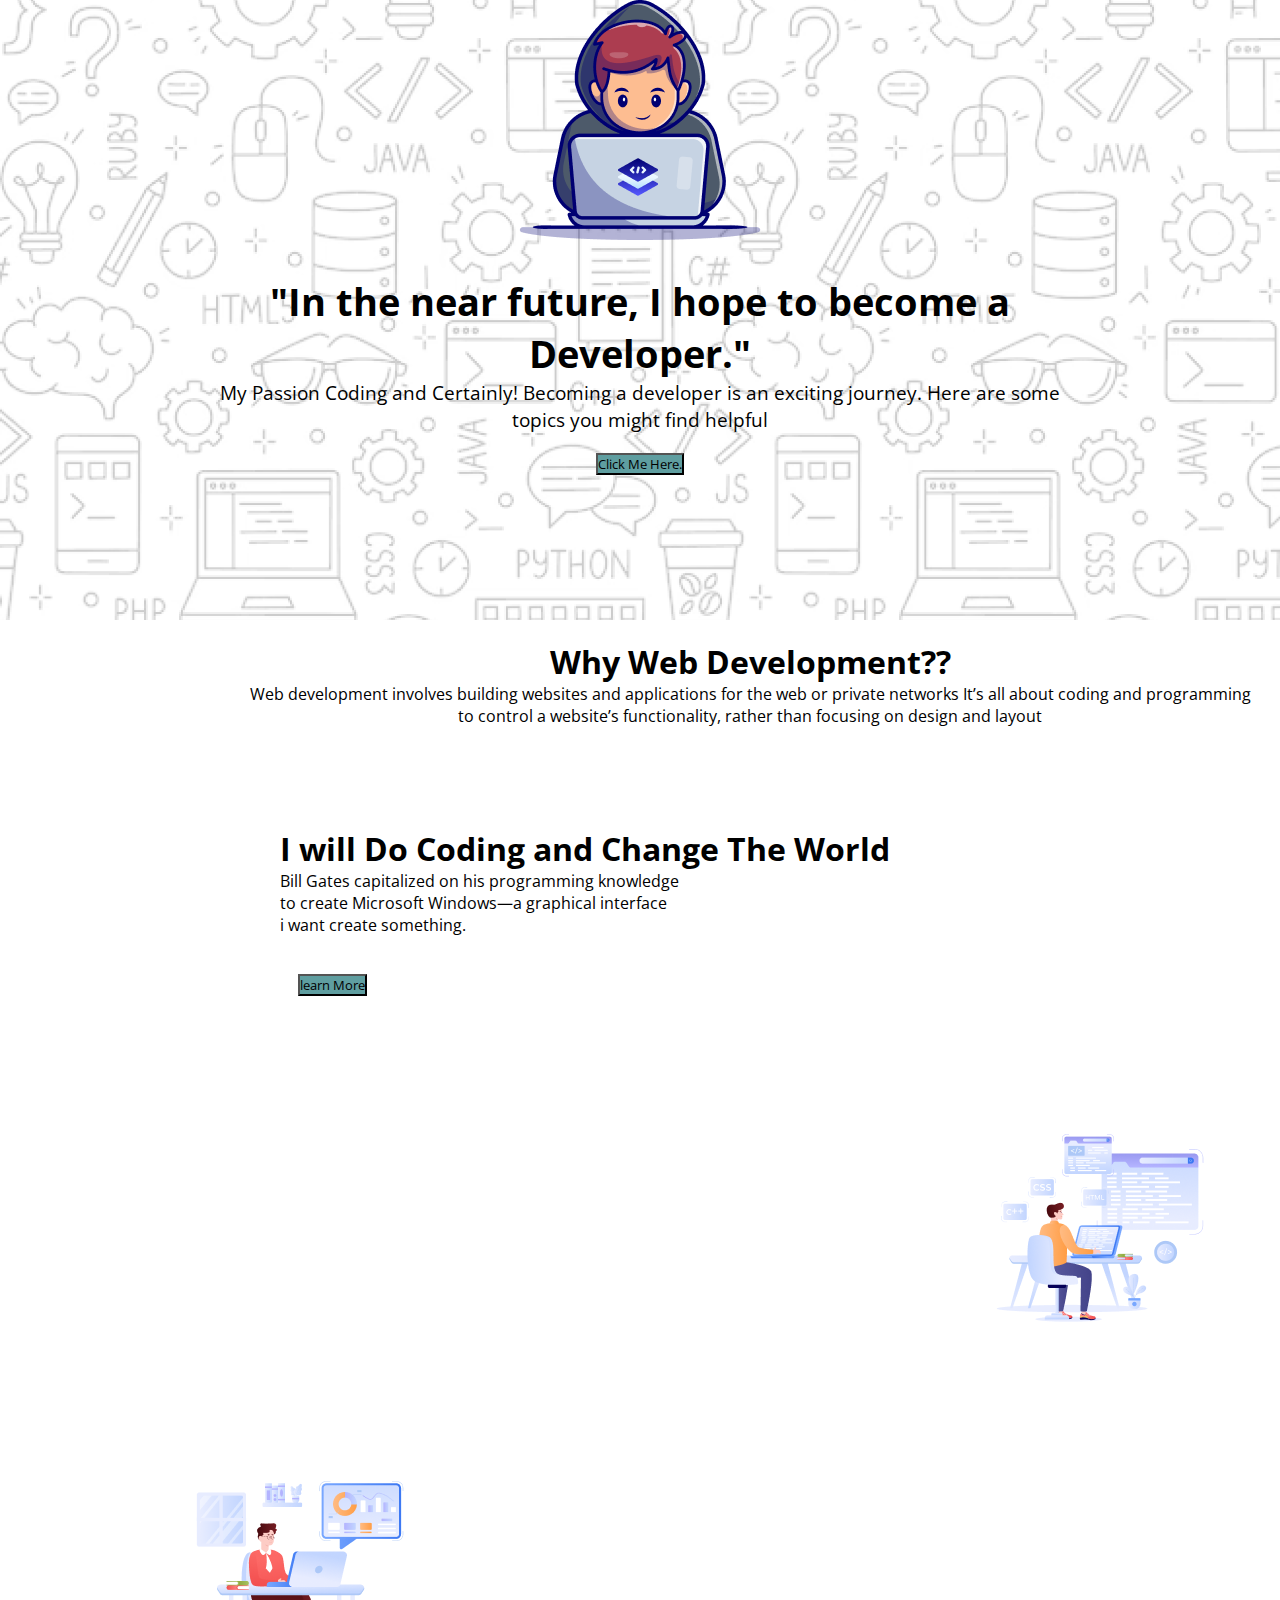
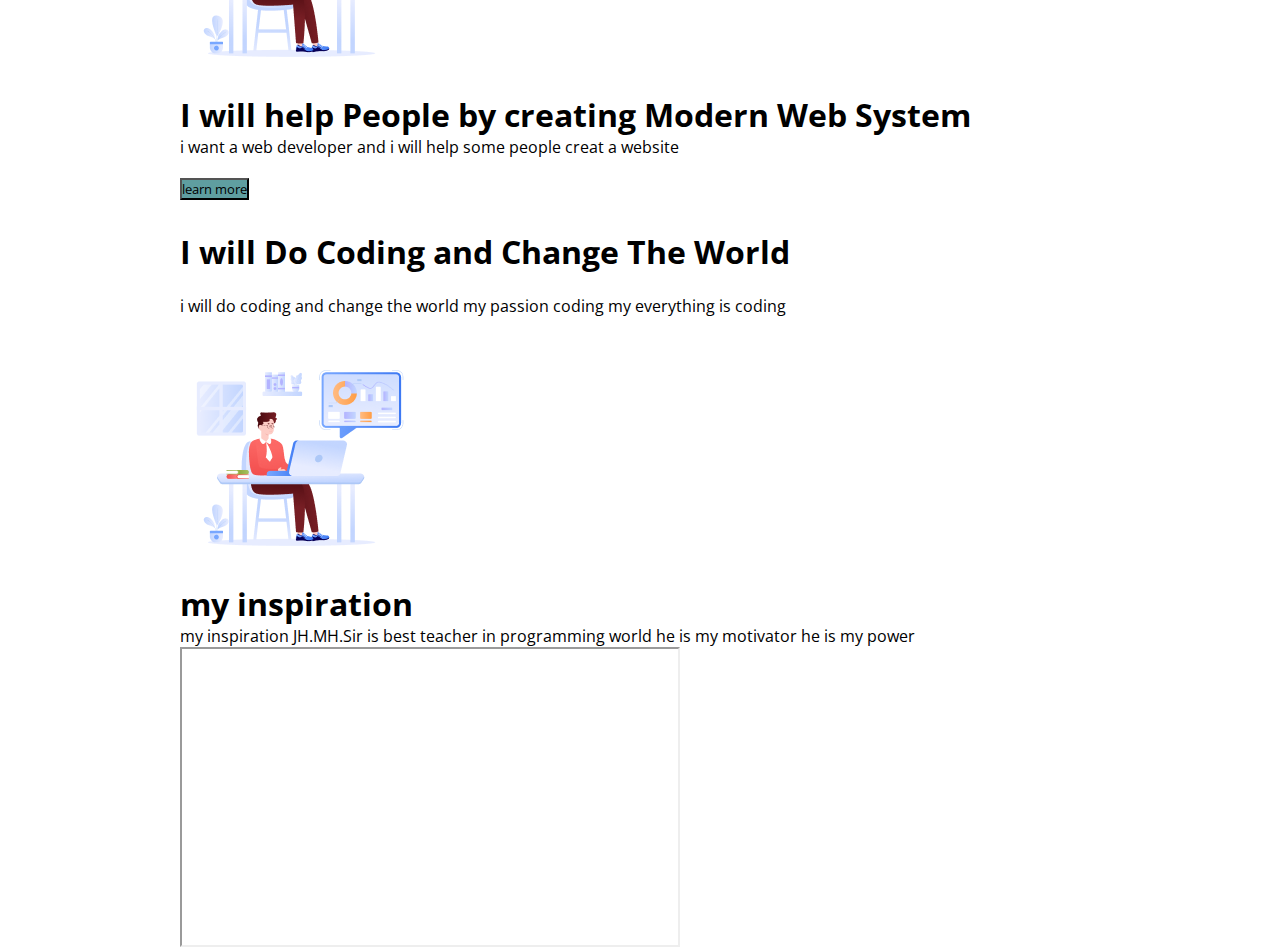
<file: index.html>
<!DOCTYPE html>
<html lang="en">
<head>
    <meta charset="UTF-8">
    <meta name="viewport" content="width=device-width, initial-scale=1.0">
    <title>PRO-HER0-ASSIGN-1</title>
    <link rel="stylesheet" href="./styles/style.css">
</head>
<body>
   <header>
    <div class="header-section">
        <div>
            <img class="banner-image" src="assets/Group.png" alt="Group-pic">

        </div>
        <div class="text-section" >
            <h1>"In the near future, I hope to become a <br>Developer."</h1>
            <p>My Passion Coding and Certainly! Becoming a developer is an exciting journey. Here are some <br> topics you might find helpful</p>
            <button>Click Me Here.</button>
        </div>

   </header>
   <main class="main-section" >
<div class="main-text">
<h1>Why Web Development??</h1>
<p>Web development involves building websites and applications for the web or private networks It’s all about coding and programming <br>to control a website’s functionality, rather than focusing on design and layout</p>
</div>
<div class="text-image" >
    <h1>I will Do Coding and Change The World</h1>
    <p>Bill Gates capitalized on his programming knowledge <br> 
        to create Microsoft Windows—a graphical interface <br>
        i want create something.</p> 
        <div class="btn">
            <button>learn More</button>
        </div>

          <div class="image-style" > 
            <img src="assets/Group 4.png" alt="group4">
        </div>
    

</div>

<div>
    <img src="assets/Group 3.png" alt="group3">
</div>
<div>
    <h1> I will help People by creating Modern Web System</h1>
<p>i want a web developer and i will help some people creat a website</p>
<button>learn more</button>
</div>
<div class="h1-p" >
    <h1>I will Do Coding and Change The World</h1>
    <br>
    <p>i will do coding and change the world my passion coding my everything is coding</p>
</div>
<div>
    <img src="assets/Group 3.png" alt="png">
</div>
<div>
    <h1>my inspiration</h1>
    <p>my inspiration JH.MH.Sir is best teacher in programming world
        he is my motivator he is my power  </p>
</div>
<div>
    <iframe height="300px" width="500px" src="https://youtu.be/01l0s1iR_ZI?si=GjSwf5OFr8NSJ6lz">my inspiration" ></iframe>
</div>
   </main>
   <footer></footer>
</body>
</html>
</file>
<file: styles/style.css>
@import url('https://fonts.googleapis.com/css2?family=Open+Sans:ital,wght@0,300..800;1,300..800&display=swap');
*{
    box-sizing: border-box;
    margin: 0;
    padding: 0;
font-family: "Open Sans", sans-serif;
}
.header-section{
  max-Width: 1540px;
Height: 620px;
background-image: url(/assets/Hero-bg.png);
}
.banner-image{
    display: block;
    margin-right: auto;
    margin-left: auto;
}
.text-section{
    text-align: center;
    margin-top: 35px;
font-size: larger;
}
button{
    background-color: cadetblue;
    margin-top: 20px;
    
}
.main-section{
    width: 1140px;
    height: 1395px;
    top: 857px;
    left: 148px;
    background-color: rgb(255, 255, 255);
    margin-top: 20px;
    margin-left: 180px;
}
.main-text{
    text-align: center;
}
.btn{
    margin: 8px;
    padding: 10px;
}
.text-image{
    margin: 50px;
    padding: 50px;

}
.image-style{
display: flex;
justify-content:flex-end;
padding-top: 10%;
height: auto;
width: auto;
    
}
.h1-p{
    margin-top: 30px;
    padding-bottom: 20px;
}
</file>
